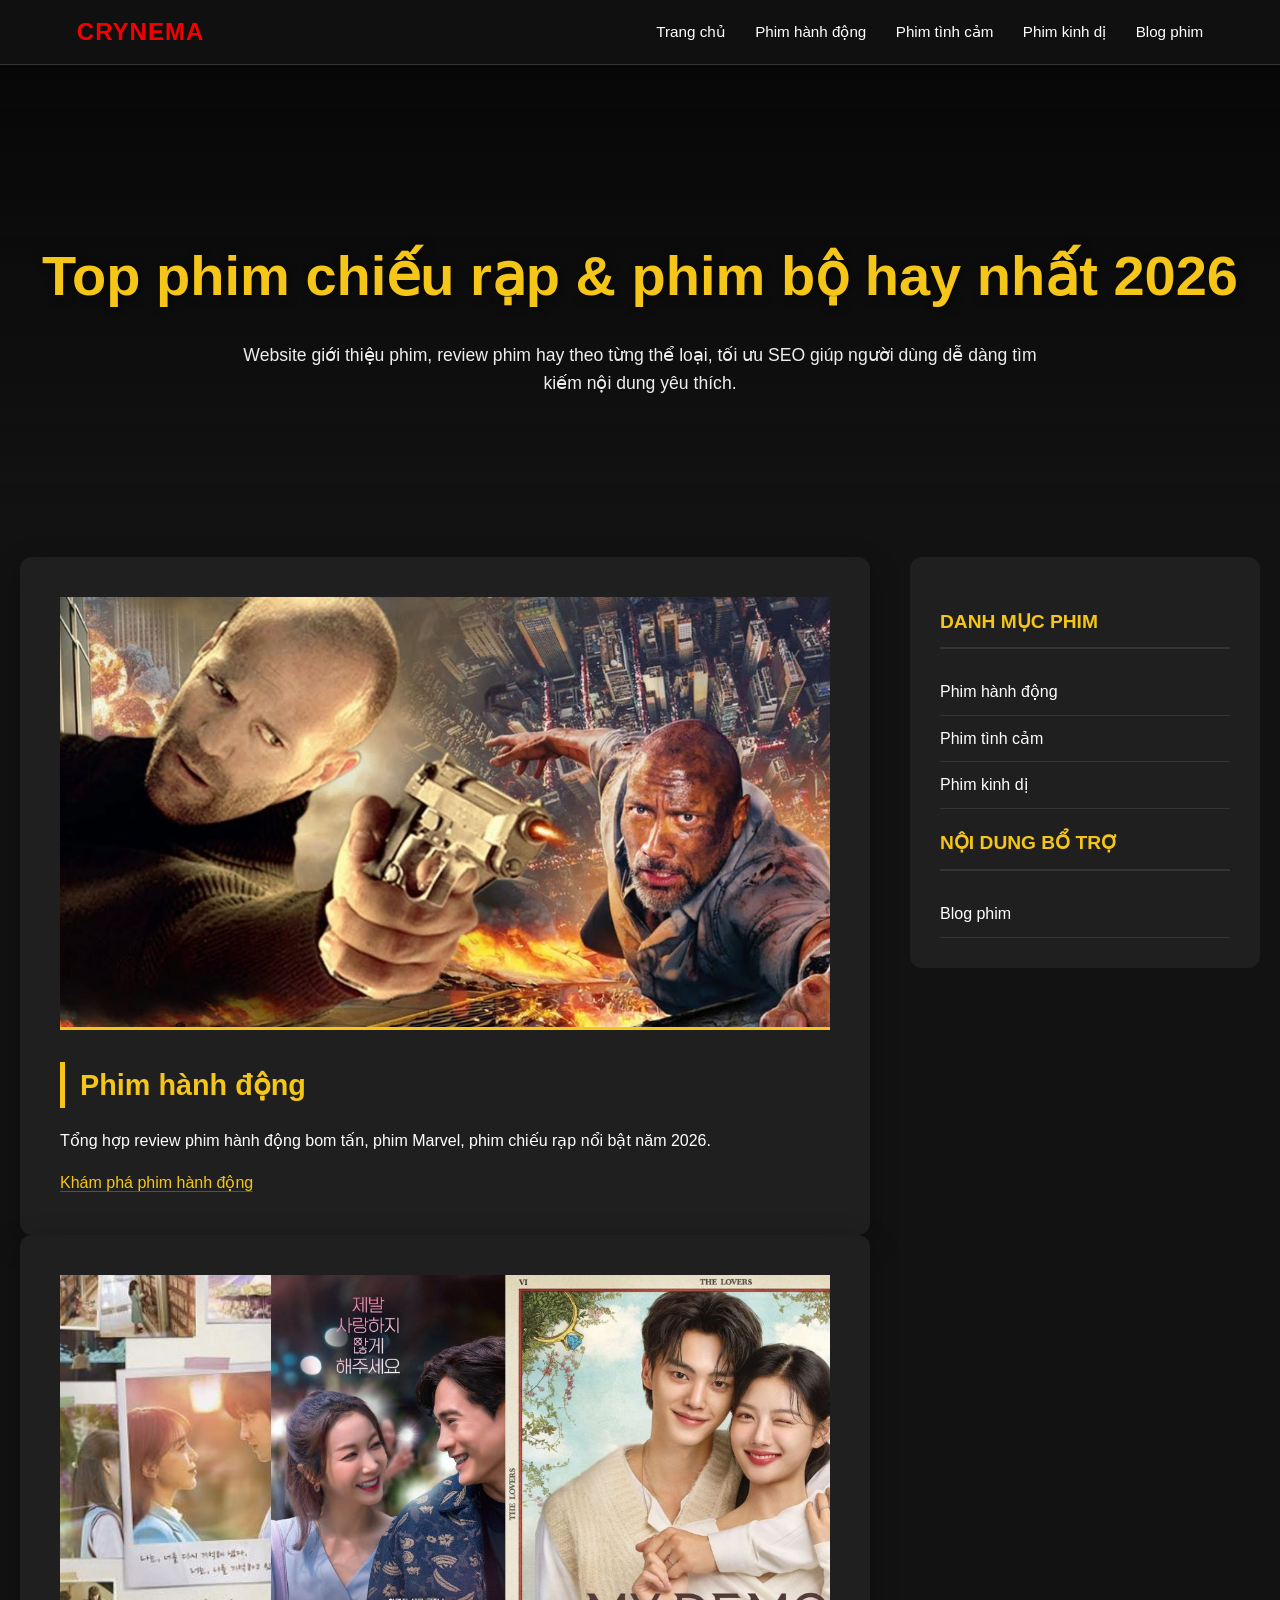
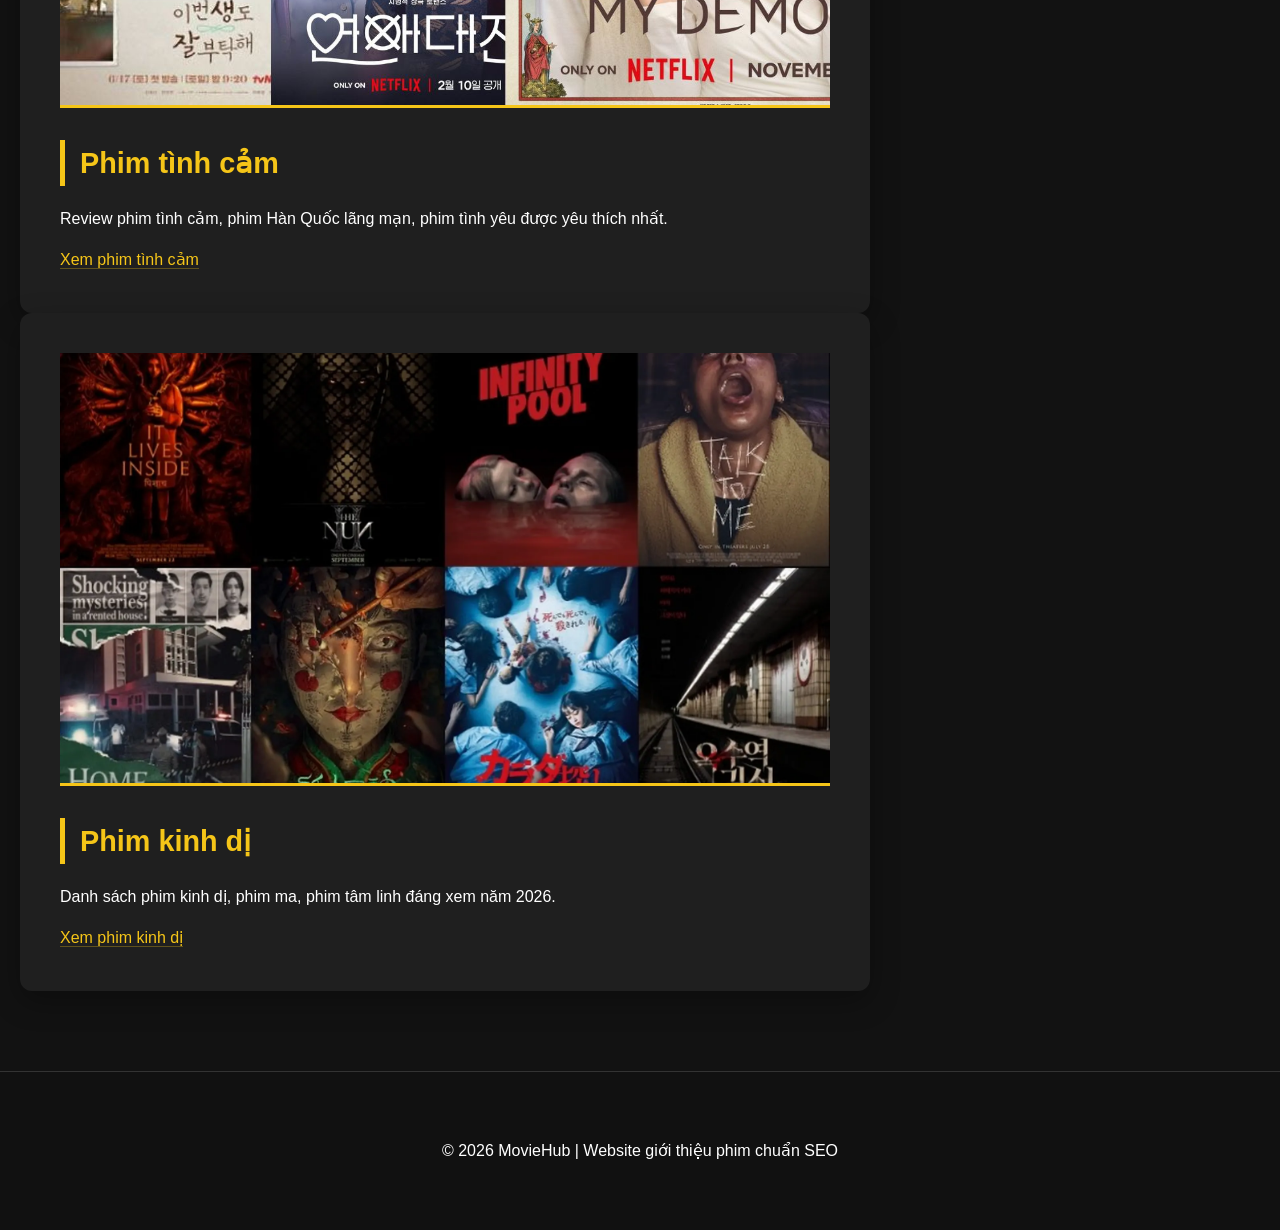
<file: crynema/index.html>
<!DOCTYPE html>
<html lang="vi">
<head>
  <meta charset="UTF-8">
  <title>Website giới thiệu phim hay 2026 | Review phim chuẩn SEO</title>
<meta name="description" content="Website giới thiệu phim hay 2026: phim hành động, tình cảm, kinh dị. Review phim chuẩn SEO, dễ tìm kiếm."><meta name="viewport" content="width=device-width, initial-scale=1.0">
  <link rel="icon" type="image/png" href="img/favicon.jpg">
  <link rel="stylesheet" href="style.css">
  
</head>

<body>

<!-- HEADER -->
<header class="header">
  <a href="index.html" class="logo-wrapper">
    <div class="logo">CRYNEMA</div>
  </a>
  <nav>
    <a href="index.html">Trang chủ</a>
    <a href="phim-hanh-dong/index-phimhanhdong.html">Phim hành động</a>
    <a href="phim-tinh-cam/index-phimtinhcam.html">Phim tình cảm</a>
    <a href="phim-kinh-di/index-phimkinhdi.html">Phim kinh dị</a>
    <a href="blog-phim/index-blogphim.html">Blog phim</a>
  </nav>
</header>
<!-- HERO -->
<section class="hero">
  <h1>Top phim chiếu rạp & phim bộ hay nhất 2026</h1>
  <p>
    Website giới thiệu phim, review phim hay theo từng thể loại,
    tối ưu SEO giúp người dùng dễ dàng tìm kiếm nội dung yêu thích.
  </p>
</section>

<!-- MAIN -->
<main class="container">

  <!-- CONTENT -->
  <section class="content">

    <!-- SILO 1 -->
    <article class="card">
      <div class="card-body">
        <img src="img/phimhanhdong.jpg" alt="Phim hành động 2026">
        <h2>Phim hành động</h2>
        <p>
          Tổng hợp review phim hành động bom tấn, phim Marvel,
          phim chiếu rạp nổi bật năm 2026.
        </p>
        <a class="btn" href="phim-hanh-dong/index-phimhanhdong.html">Khám phá phim hành động</a>
      </div>
    </article>

    <!-- SILO 2 -->
    <article class="card">
      <div class="card-body">
        <img src="img/phimtinhcam.jpg" alt="Phim tình cảm 2026">
        <h2>Phim tình cảm</h2>
        <p>
          Review phim tình cảm, phim Hàn Quốc lãng mạn,
          phim tình yêu được yêu thích nhất.
        </p>
        <a class="btn" href="phim-tinh-cam/index-phimtinhcam.html">Xem phim tình cảm</a>
      </div>
    </article>

    <!-- SILO 3 -->
    <article class="card">
      <div class="card-body">
        <img src="img/phimgkinhdi.webp" alt="Phim kinh dị 2026">
        <h2>Phim kinh dị</h2>
        <p>
          Danh sách phim kinh dị, phim ma, phim tâm linh
          đáng xem năm 2026.
        </p>
        <a class="btn" href="/phim-kinh-di/">Xem phim kinh dị</a>
      </div>
    </article>

  </section>

  <!-- SIDEBAR -->
  <aside class="sidebar">
    <h3>Danh mục phim</h3>
    <a href="phim-hanh-dong/index-phimhanhdong.html">Phim hành động</a>
    <a href="phim-tinh-cam/index-phimtinhcam.html">Phim tình cảm</a>
    <a href="phim-kinh-di/index-phimkinhdi.html">Phim kinh dị</a>
    <h3>Nội dung bổ trợ</h3>
    <a href="blog-phim/index-blogphim.html">Blog phim</a>
  </aside>

</main>

<!-- FOOTER -->
<footer class="footer">
  <p>© 2026 MovieHub | Website giới thiệu phim chuẩn SEO</p>
</footer>

</body>
</html>
</file>
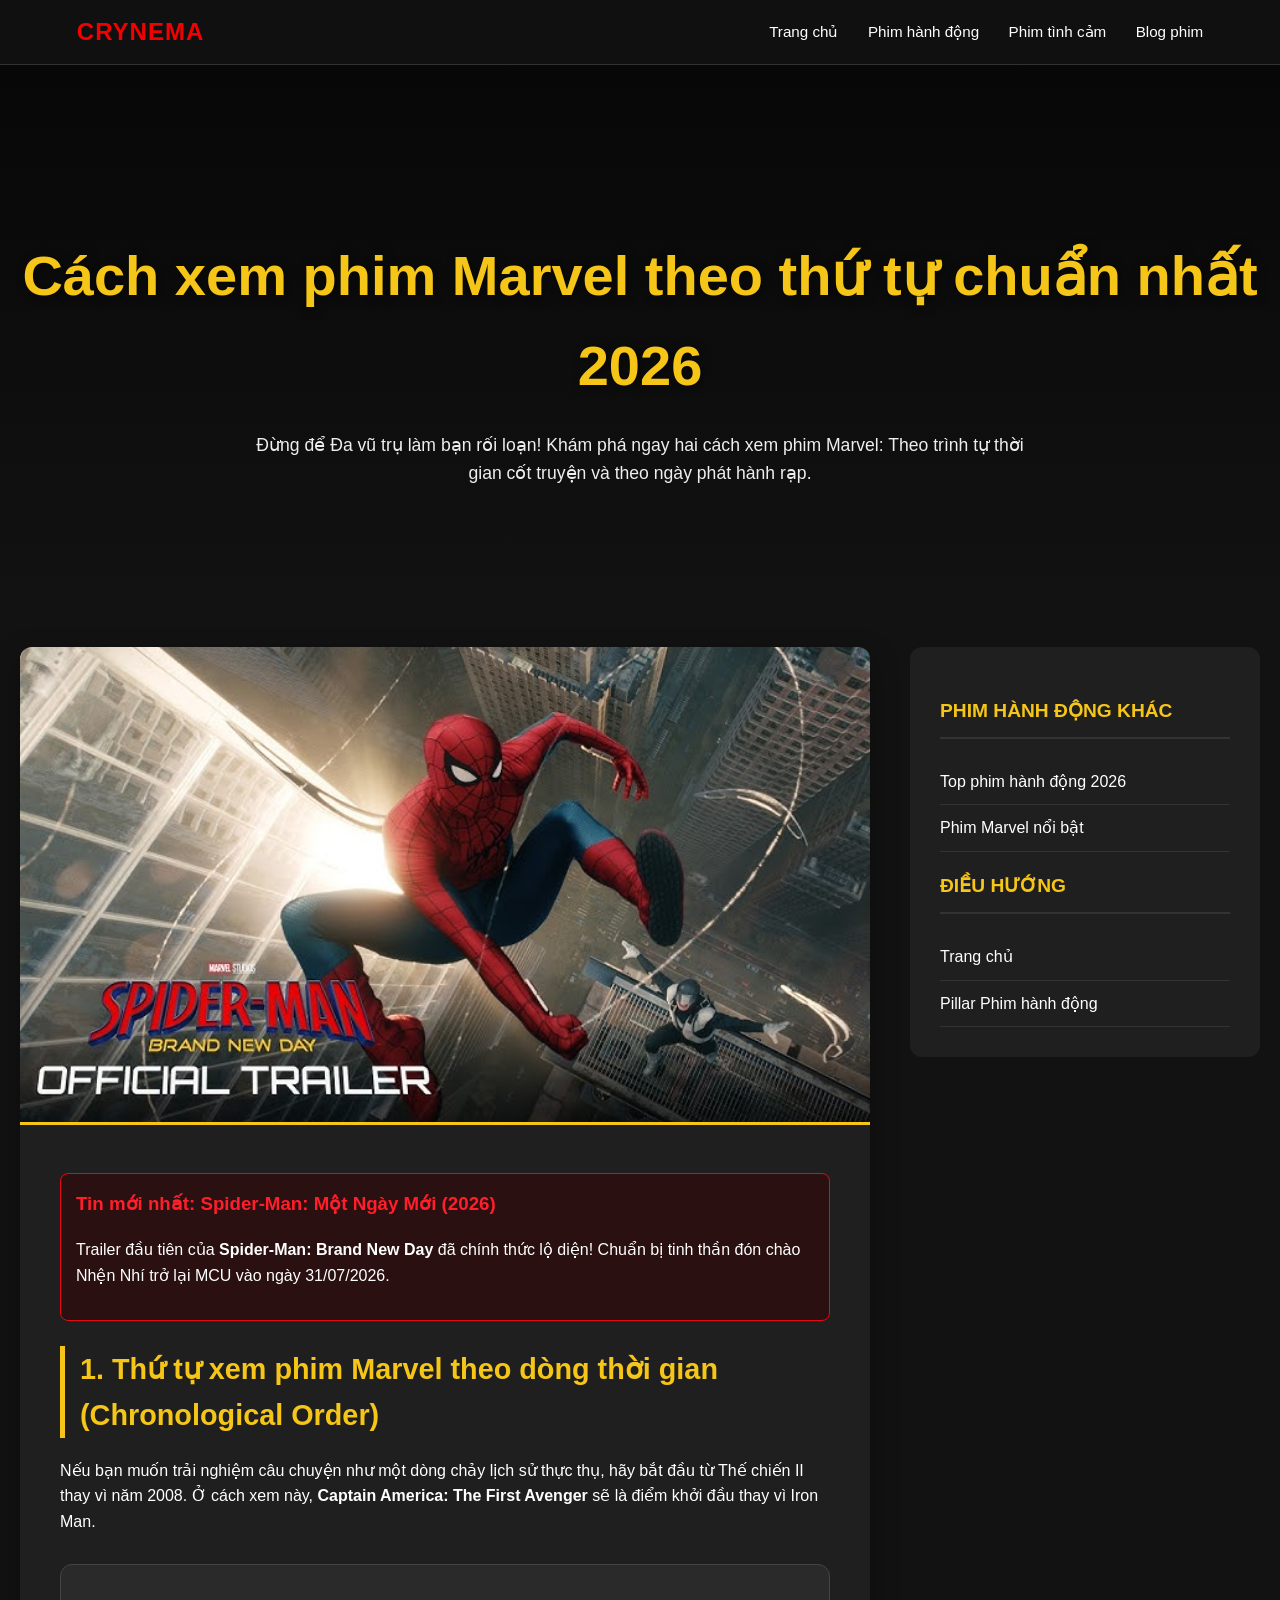
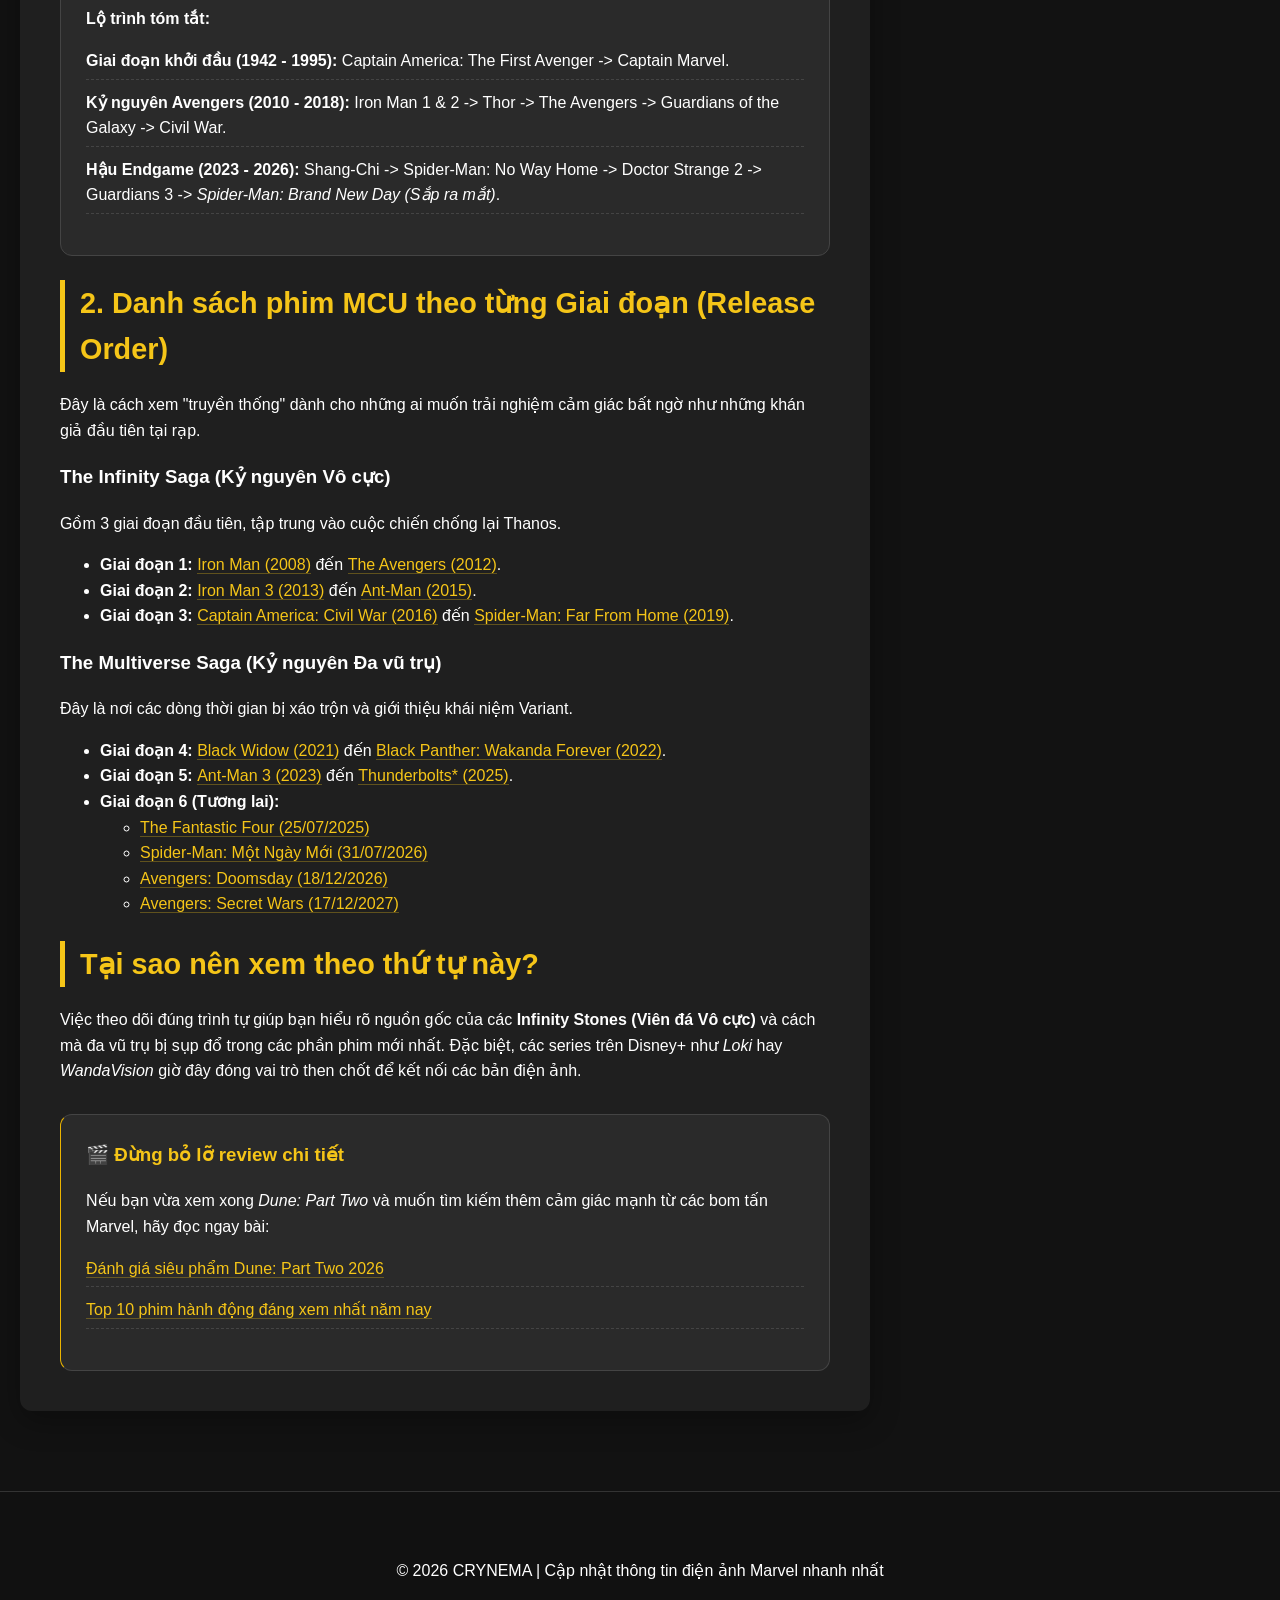
<file: crynema/phim-hanh-dong/Phim-marvel/index.html>
<!DOCTYPE html>
<html lang="vi">
<head>
  <meta charset="UTF-8">
  <title>Thứ tự xem phim Marvel (MCU) chuẩn nhất 2026: Trình tự thời gian & Phát hành</title>
  <meta name="description" content="Hướng dẫn cách xem phim Marvel theo thứ tự thời gian và ngày phát hành mới nhất 2026. Cập nhật lộ trình xem MCU từ Captain America đến Avengers: Doomsday.">
  <meta name="viewport" content="width=device-width, initial-scale=1.0">
  <link rel="icon" type="image/png" href="../../img/favicon.jpg">
  <link rel="stylesheet" href="../../style.css">
</head>

<body>

<header class="header">
  <a href="../../index.html" class="logo">CRYNEMA</a>
  <nav>
    <a href="../../index.html">Trang chủ</a>
    <a href="../index-phimhanhdong.html">Phim hành động</a>
    <a href="../../phim-tinh-cam/index-phimtinhcam.html">Phim tình cảm</a>
    <a href="../../blog-phim/index-blogphim.html">Blog phim</a>
  </nav>
</header>

<section class="hero">
  <h1>Cách xem phim Marvel theo thứ tự chuẩn nhất 2026</h1>
  <p>
    Đừng để Đa vũ trụ làm bạn rối loạn! Khám phá ngay hai cách xem phim Marvel: 
    Theo trình tự thời gian cốt truyện và theo ngày phát hành rạp.
  </p>
</section>

<main class="container">
  
  <section class="content">
    <article class="card">
    <img src="../../img/spider_man.jpg" alt="Thông báo trailer phim Spider-Man: Một Ngày Mới (2026)">
      <div class="card-body">
        
        <div class="alert-box" style="background: #2a1010; border: 1px solid #e50914; padding: 15px; border-radius: 8px; margin-bottom: 25px;">
          <h3 style="color: #ff1e2a; margin-top: 0;">Tin mới nhất: Spider-Man: Một Ngày Mới (2026)</h3>
          <p>Trailer đầu tiên của <strong>Spider-Man: Brand New Day</strong> đã chính thức lộ diện! Chuẩn bị tinh thần đón chào Nhện Nhí trở lại MCU vào ngày 31/07/2026.</p>
        </div>

        <h2>1. Thứ tự xem phim Marvel theo dòng thời gian (Chronological Order)</h2>
        <p>
          Nếu bạn muốn trải nghiệm câu chuyện như một dòng chảy lịch sử thực thụ, hãy bắt đầu từ Thế chiến II thay vì năm 2008. Ở cách xem này, <strong>Captain America: The First Avenger</strong> sẽ là điểm khởi đầu thay vì Iron Man.
        </p>
        
        <div class="movie-info">
          <p><strong>Lộ trình tóm tắt:</strong></p>
          <ul>
            <li><strong>Giai đoạn khởi đầu (1942 - 1995):</strong> Captain America: The First Avenger -> Captain Marvel.</li>
            <li><strong>Kỷ nguyên Avengers (2010 - 2018):</strong> Iron Man 1 & 2 -> Thor -> The Avengers -> Guardians of the Galaxy -> Civil War.</li>
            <li><strong>Hậu Endgame (2023 - 2026):</strong> Shang-Chi -> Spider-Man: No Way Home -> Doctor Strange 2 -> Guardians 3 -> <em>Spider-Man: Brand New Day (Sắp ra mắt)</em>.</li>
          </ul>
        </div>

        <h2>2. Danh sách phim MCU theo từng Giai đoạn (Release Order)</h2>
        <p>Đây là cách xem "truyền thống" dành cho những ai muốn trải nghiệm cảm giác bất ngờ như những khán giả đầu tiên tại rạp.</p>

        <h3>The Infinity Saga (Kỷ nguyên Vô cực)</h3>
        <p>Gồm 3 giai đoạn đầu tiên, tập trung vào cuộc chiến chống lại Thanos.</p>
       <ul>
  <li><strong>Giai đoạn 1:</strong> <a href="https://www.imdb.com/title/tt0371746/" target="_blank">Iron Man (2008)</a> đến <a href="https://www.imdb.com/title/tt0848228/" target="_blank">The Avengers (2012)</a>.</li>
  <li><strong>Giai đoạn 2:</strong> <a href="https://www.imdb.com/title/tt1300854/" target="_blank">Iron Man 3 (2013)</a> đến <a href="https://www.imdb.com/title/tt0478970/" target="_blank">Ant-Man (2015)</a>.</li>
  <li><strong>Giai đoạn 3:</strong> <a href="https://www.imdb.com/title/tt3498820/" target="_blank">Captain America: Civil War (2016)</a> đến <a href="https://www.imdb.com/title/tt6320628/" target="_blank">Spider-Man: Far From Home (2019)</a>.</li>
</ul>

        <h3>The Multiverse Saga (Kỷ nguyên Đa vũ trụ)</h3>
        <p>Đây là nơi các dòng thời gian bị xáo trộn và giới thiệu khái niệm Variant.</p>
        <ul>
  <li><strong>Giai đoạn 4:</strong> <a href="https://www.imdb.com/title/tt3480822/" target="_blank">Black Widow (2021)</a> đến <a href="https://www.imdb.com/title/tt9114286/" target="_blank">Black Panther: Wakanda Forever (2022)</a>.</li>
  <li><strong>Giai đoạn 5:</strong> <a href="https://www.imdb.com/title/tt10954600/" target="_blank">Ant-Man 3 (2023)</a> đến <a href="https://www.imdb.com/title/tt20969586/" target="_blank">Thunderbolts* (2025)</a>.</li>
  <li><strong>Giai đoạn 6 (Tương lai):</strong> 
    <ul>
      <li><a href="https://www.imdb.com/title/tt10676052/" target="_blank">The Fantastic Four (25/07/2025)</a></li>
      <li><a href="https://www.imdb.com/title/tt22084616/" target="_blank">Spider-Man: Một Ngày Mới (31/07/2026)</a></li>
      <li><a href="https://www.marvel.com/movies/avengers-doomsday" target="_blank">Avengers: Doomsday (18/12/2026)</a></li>
      <li><a href="https://www.imdb.com/title/tt21361444/" target="_blank">Avengers: Secret Wars (17/12/2027)</a></li>
    </ul>
  </li>
</ul>

        <h2>Tại sao nên xem theo thứ tự này?</h2>
        <p>
          Việc theo dõi đúng trình tự giúp bạn hiểu rõ nguồn gốc của các <strong>Infinity Stones (Viên đá Vô cực)</strong> và cách mà đa vũ trụ bị sụp đổ trong các phần phim mới nhất. Đặc biệt, các series trên Disney+ như <i>Loki</i> hay <i>WandaVision</i> giờ đây đóng vai trò then chốt để kết nối các bản điện ảnh.
        </p>

        <div class="movie-info" style="border-left-color: #ebb400;">
          <h3>🎬 Đừng bỏ lỡ review chi tiết</h3>
          <p>Nếu bạn vừa xem xong <i>Dune: Part Two</i> và muốn tìm kiếm thêm cảm giác mạnh từ các bom tấn Marvel, hãy đọc ngay bài:</p>
          <ul>
            <li><a href="../dune-part-two/index.html">Đánh giá siêu phẩm Dune: Part Two 2026</a></li>
            <li><a href="../top-10-phim-hanh-dong-2026/index.html">Top 10 phim hành động đáng xem nhất năm nay</a></li>
          </ul>
        </div>

      </div>
    </article>
  </section>

    <aside class="sidebar">
      <h3>Phim hành động khác</h3>
      <a href="../top-10-phim-hanh-dong-2026/index.html">Top phim hành động 2026</a>
      <a href="../Phim-marvel/index.html">Phim Marvel nổi bật</a>

      <h3>Điều hướng</h3>
      <a href="../../index.html">Trang chủ</a>
      <a href="../index-phimhanhdong.html">Pillar Phim hành động</a>
    </aside>

</main>

<footer class="footer">
  <p>© 2026 CRYNEMA | Cập nhật thông tin điện ảnh Marvel nhanh nhất</p>
</footer>

</body>
</html>
</file>
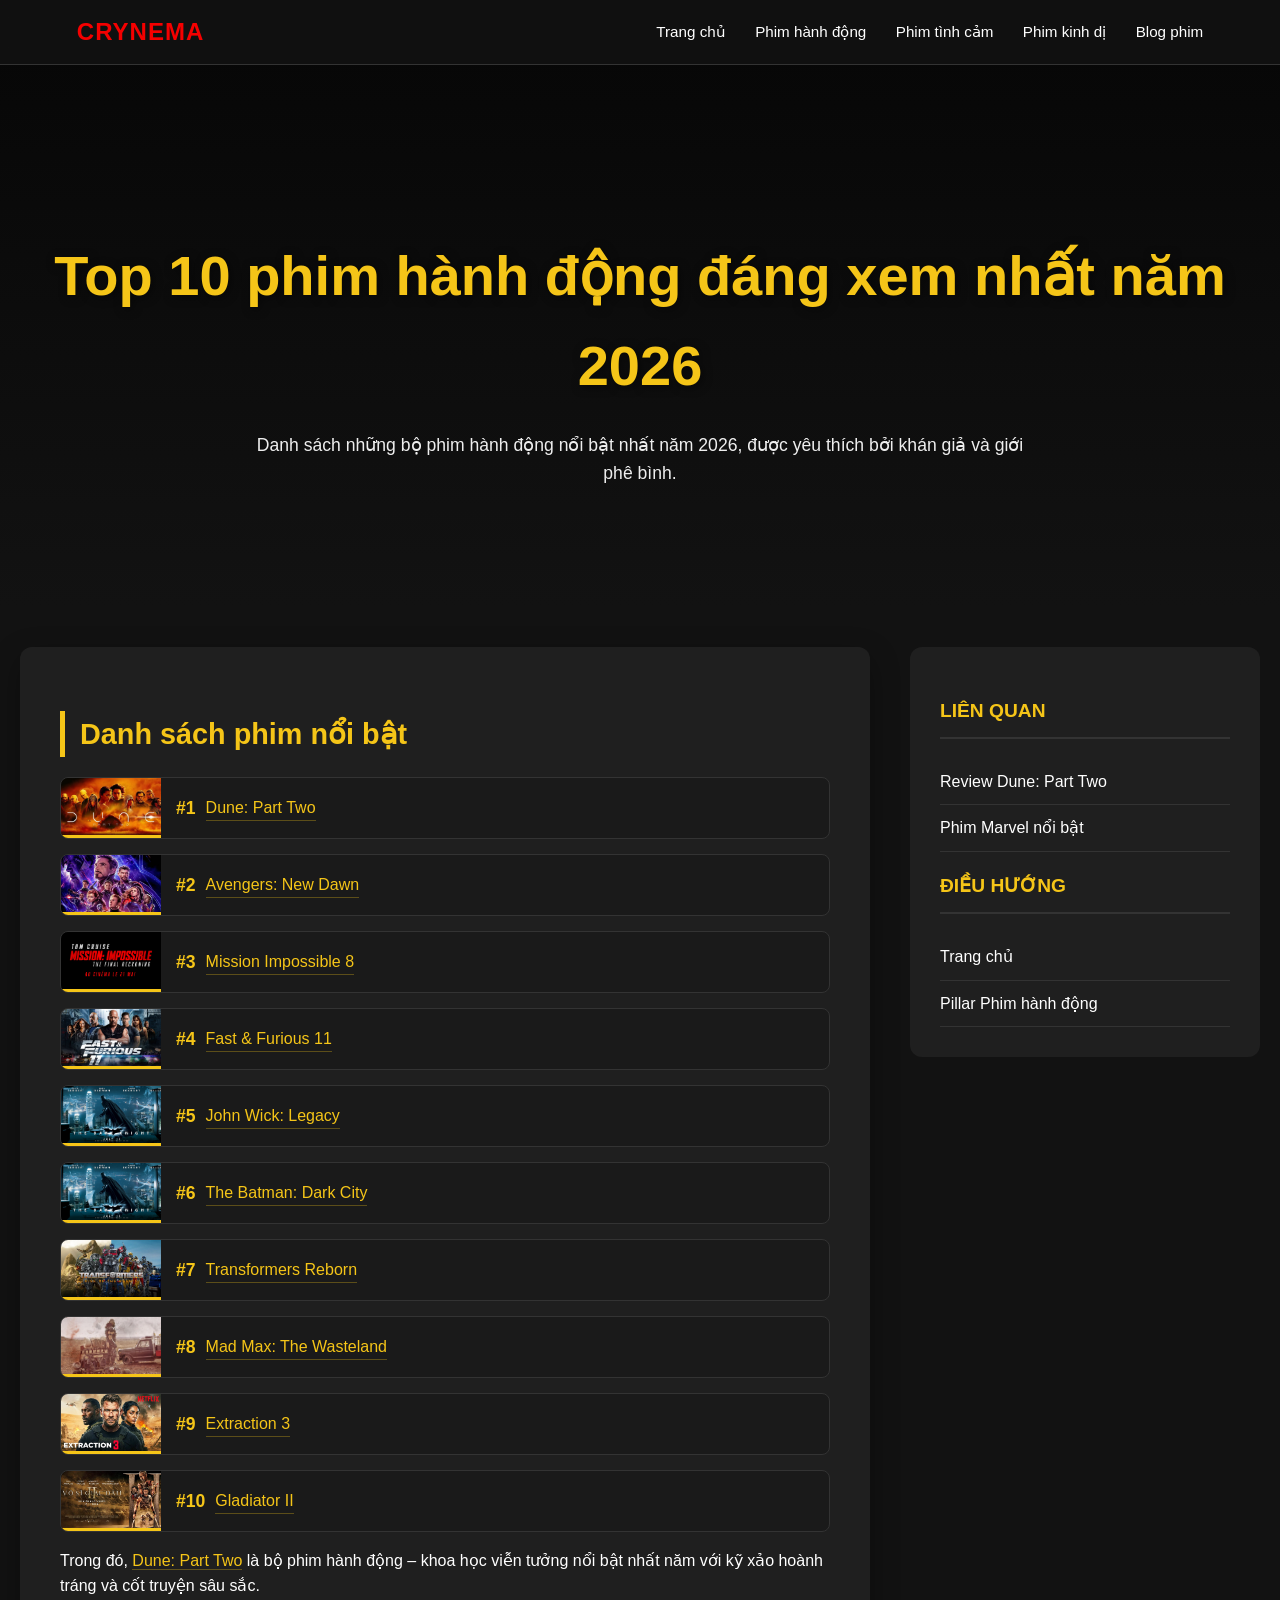
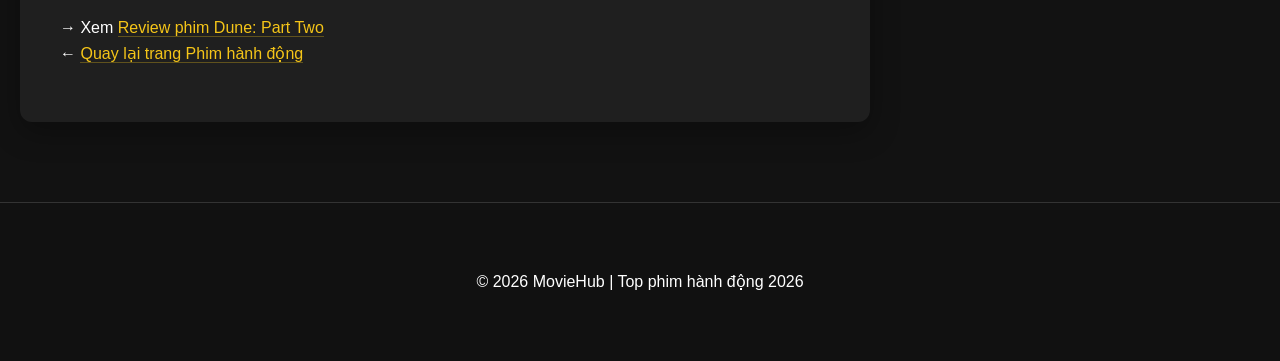
<file: crynema/phim-hanh-dong/top-10-phim-hanh-dong-2026/index.html>
<!DOCTYPE html>
<html lang="vi">

<head>
  <meta charset="UTF-8">
  <title>Top 10 phim hành động đáng xem nhất 2026 | MovieHub</title>
  <meta name="description"
    content="Danh sách top 10 phim hành động đáng xem nhất năm 2026, bao gồm phim chiếu rạp, phim Marvel và bom tấn hành động nổi bật.">
  <meta name="viewport" content="width=device-width, initial-scale=1.0">
  <link rel="icon" type="image/png" href="../../img/favicon.jpg">
  <link rel="stylesheet" href="../../style.css">
</head>

<body>

  <!-- HEADER -->
  <header class="header">
    <a href="../../index.html" class="logo-wrapper">
      <div class="logo">CRYNEMA</div>
    </a>
    <nav>
      <a href="../../index.html">Trang chủ</a>
      <a href="../index-phimhanhdong.html">Phim hành động</a>
      <a href="../../phim-tinh-cam/index-phimtinhcam.html">Phim tình cảm</a>
      <a href="../../phim-kinh-di/index-phimkinhdi.html">Phim kinh dị</a>
      <a href="../../blog-phim/index-blogphim.html">Blog phim</a>
    </nav>
  </header>

  <!-- HERO -->
  <section class="hero">
    <h1>Top 10 phim hành động đáng xem nhất năm 2026</h1>
    <p>
      Danh sách những bộ phim hành động nổi bật nhất năm 2026,
      được yêu thích bởi khán giả và giới phê bình.
    </p>
  </section>

  <!-- MAIN -->
  <main class="container">

    <!-- CONTENT -->
    <section class="content">

      <article class="card">
        <div class="card-body">
          <h2>Danh sách phim nổi bật</h2>
          <div class="movie-grid">
            <div class="movie-item">
              <div class="movie-thumb">
                <img src="../../img/dune.jpg" alt="Phim Dune Part Two">
              </div>
              <div class="movie-content">
                <span class="movie-rank">#1</span>
                <a href="../dune-part-two/index.html" class="movie-title">Dune: Part Two</a>
              </div>
            </div>

            <div class="movie-item">
              <div class="movie-thumb">
                <img src="../../img/avg.jpeg" alt="Phim Avengers New Dawn">
              </div>
              <div class="movie-content">
                <span class="movie-rank">#2</span>
                <a href="https://www.imdb.com/title/tt21357150/" class="movie-title">Avengers: New Dawn</a>
              </div>
            </div>
            <div class="movie-item">
              <div class="movie-thumb">
                <img src="../../img/misson.jpg" alt="Phim Mission Impossible 8">
              </div>
              <div class="movie-content">
                <span class="movie-rank">#3</span>
                <a href="https://www.imdb.com/title/tt9603208/" class="movie-title">Mission Impossible 8</a>
              </div>
            </div>

            <div class="movie-item">
              <div class="movie-thumb">
                <img src="../../img/fast11.jpg" alt="Phim Fast & Furious 11">
              </div>
              <div class="movie-content">
                <span class="movie-rank">#4</span>
                <a href="https://www.imdb.com/title/tt27550022/" class="movie-title">Fast & Furious 11</a>
              </div>
            </div>
            <div class="movie-item">
              <div class="movie-thumb">
                <img src="../../img/batman.jpg" alt="Phim John Wick: Legacy">
              </div>
              <div class="movie-content">
                <span class="movie-rank">#5</span>
                <a href="https://www.imdb.com/title/tt2911666/" class="movie-title">John Wick: Legacy</a>
              </div>
            </div>

            <div class="movie-item">
              <div class="movie-thumb">
                <img src="../../img/batman.jpg" alt="Phim The Batman: Dark City">
              </div>
              <div class="movie-content">
                <span class="movie-rank">#6</span>
                <a href="The Batman: Dark City" class="movie-title">The Batman: Dark City</a>
              </div>
            </div>
            <div class="movie-item">
              <div class="movie-thumb">
                <img src="../../img/transformer.jpg" alt="Phim Transformers Reborn">
              </div>
              <div class="movie-content">
                <span class="movie-rank">#7</span>
                <a href="https://www.royalroad.com/fiction/12880/transformers-reborn" class="movie-title">Transformers Reborn</a>
              </div>
            </div>

            <div class="movie-item">
              <div class="movie-thumb">
                <img src="../../img/madmax.jpeg" alt="Phim Mad Max: The Wasteland">
              </div>
              <div class="movie-content">
                <span class="movie-rank">#8</span>
                <a href="https://www.imdb.com/title/tt4575512/" class="movie-title">Mad Max: The Wasteland</a>
              </div>
            </div>
            <div class="movie-item">
              <div class="movie-thumb">
                <img src="../../img/extraction3.jpg" alt="Phim Extraction 3">
              </div>
              <div class="movie-content">
                <span class="movie-rank">#9</span>
                <a href="https://www.imdb.com/title/tt28103605/" class="movie-title">Extraction 3</a>
              </div>
            </div>

            <div class="movie-item">
              <div class="movie-thumb">
                <img src="../../img/gladiatorII.jpg" alt="Phim Gladiator II">
              </div>
              <div class="movie-content">
                <span class="movie-rank">#10</span>
                <a href="https://www.imdb.com/title/tt9218128/" class="movie-title">Gladiator II</a>
              </div>
            </div>
          </div>

          <p>
            Trong đó, <a href="https://www.imdb.com/title/tt15239678/" class="movie-title">Dune: Part Two</a> là bộ phim hành động –
            khoa học viễn tưởng nổi bật nhất năm với kỹ xảo hoành tráng
            và cốt truyện sâu sắc.
          </p>

          <!-- INTERNAL LINK QUAN TRỌNG -->
          <p>
            → Xem <a href="../dune-part-two/index.html">Review phim Dune: Part Two</a><br>
            ← <a href="../index-phimhanhdong.html">Quay lại trang Phim hành động</a>
          </p>
        </div>
      </article>

    </section>

    <!-- SIDEBAR -->
    <aside class="sidebar">
      <h3>Liên quan</h3>
      <a href="../dune-part-two/index.html">Review Dune: Part Two</a>
      <a href="../Phim-marvel/index.html">Phim Marvel nổi bật</a>

      <h3>Điều hướng</h3>
      <a href="../../index.html">Trang chủ</a>
      <a href="../index-phimhanhdong.html">Pillar Phim hành động</a>
    </aside>

  </main>

  <!-- FOOTER -->
  <footer class="footer">
    <p>© 2026 MovieHub | Top phim hành động 2026</p>
  </footer>

</body>

</html>
</file>
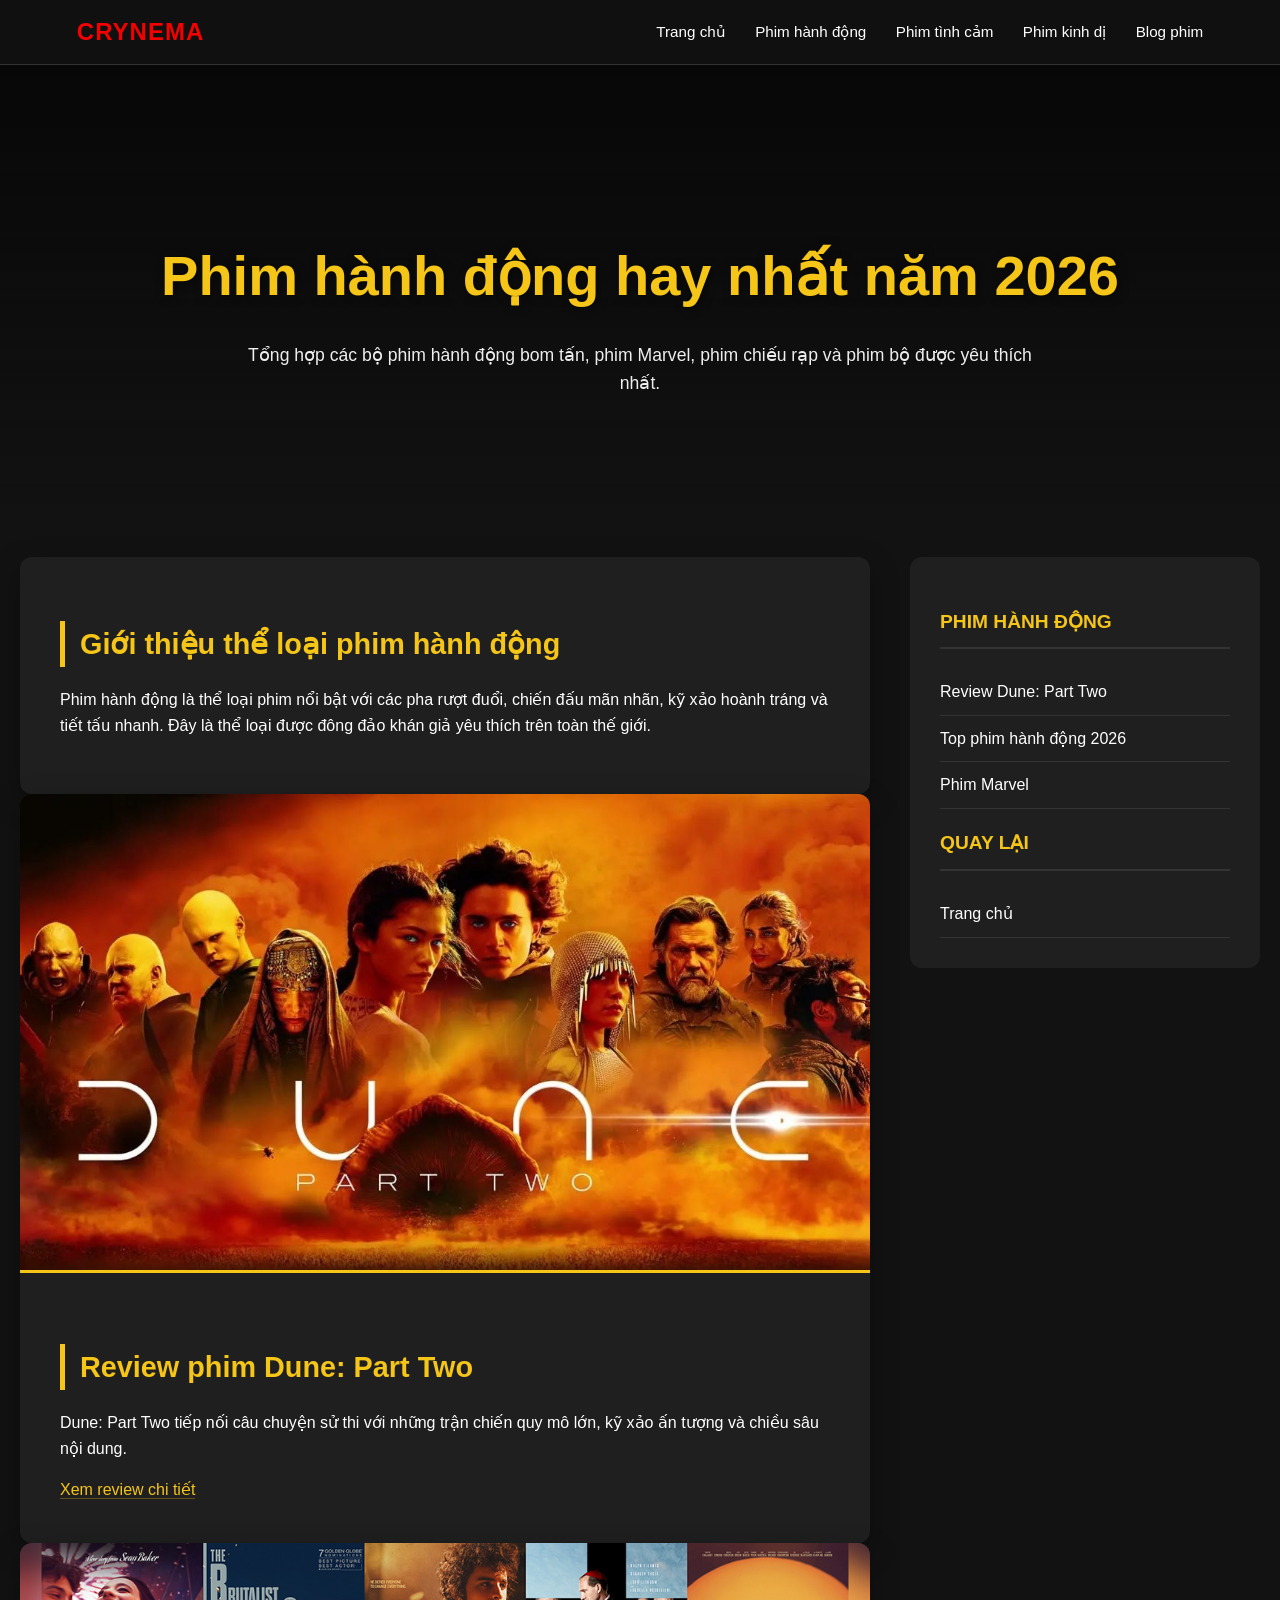
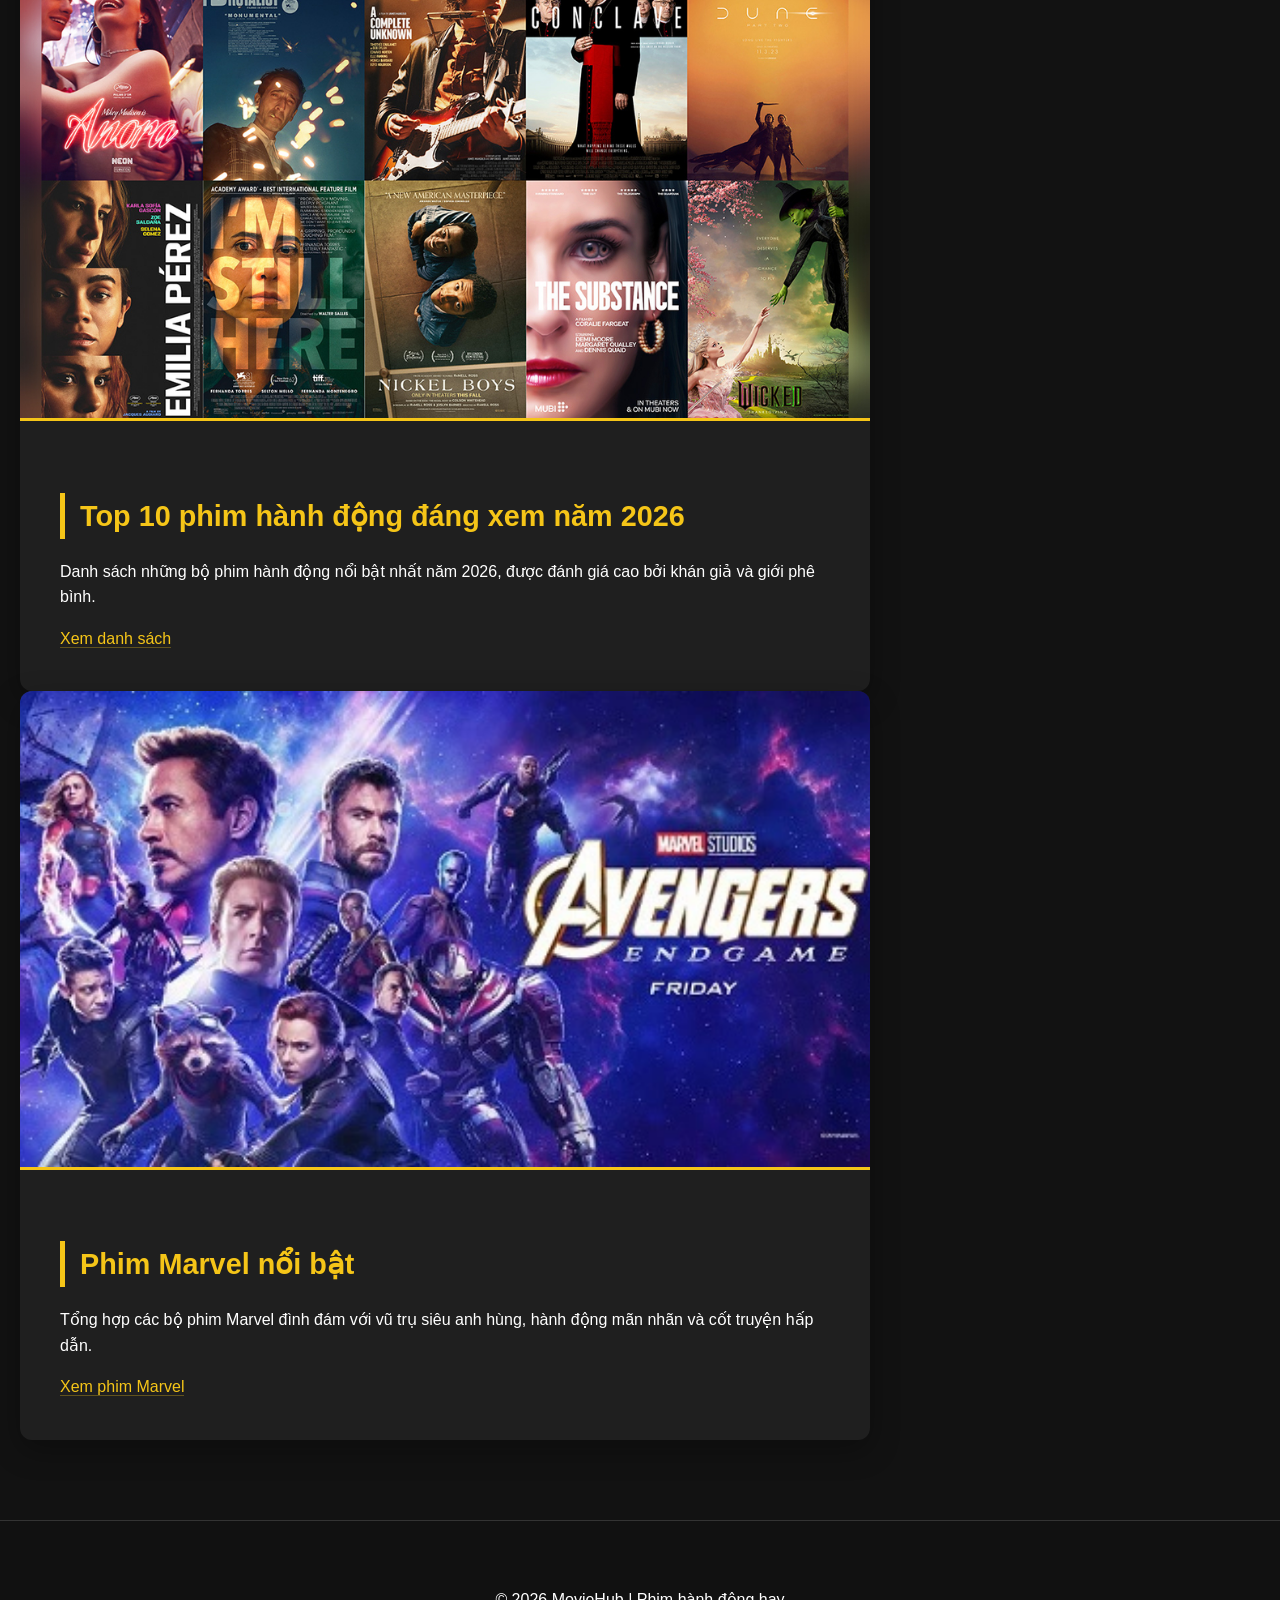
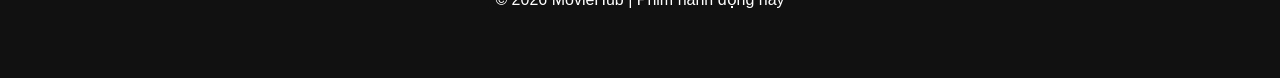
<file: crynema/phim-hanh-dong/index-phimhanhdong.html>
<!DOCTYPE html>
<html lang="vi">
<head>
  <meta charset="UTF-8">
  <title>Phim hành động hay nhất 2026 | MovieHub</title>
  <meta name="description" content="Tổng hợp phim hành động hay nhất 2026: phim chiếu rạp, phim Marvel, review và top phim đáng xem.">
  <meta name="viewport" content="width=device-width, initial-scale=1.0">
  <link rel="icon" type="image/png" href="../img/favicon.jpg">
  <link rel="stylesheet" href="../style.css">
</head>

<body>

<!-- HEADER -->
<header class="header">
  <a href="../../index.html" class="logo-wrapper">
    <div class="logo">CRYNEMA</div>
  </a>
  <nav>
    <a href="../index.html">Trang chủ</a>
    <a href="index-phimhanhdong.html">Phim hành động</a>
    <a href="/phim-tinh-cam/">Phim tình cảm</a>
    <a href="/phim-kinh-di/">Phim kinh dị</a>
    <a href="/blog-phim/">Blog phim</a>
  </nav>
</header>

<!-- HERO -->
<section class="hero">
  <h1>Phim hành động hay nhất năm 2026</h1>
  <p>
    Tổng hợp các bộ phim hành động bom tấn, phim Marvel,
    phim chiếu rạp và phim bộ được yêu thích nhất.
  </p>
</section>

<!-- MAIN -->
<main class="container">

  <!-- CONTENT -->
  <section class="content">

    <!-- INTRO -->
    <article class="card">
      <div class="card-body">
        <h2>Giới thiệu thể loại phim hành động</h2>
        <p>
          Phim hành động là thể loại phim nổi bật với các pha rượt đuổi,
          chiến đấu mãn nhãn, kỹ xảo hoành tráng và tiết tấu nhanh.
          Đây là thể loại được đông đảo khán giả yêu thích trên toàn thế giới.
        </p>
      </div>
    </article>

    <!-- CLUSTER 1 -->
    <article class="card">
      <img src="../img/dune.jpg" alt="Review phim Dune Part Two">
      <div class="card-body">
        <h2>Review phim Dune: Part Two</h2>
        <p>
          Dune: Part Two tiếp nối câu chuyện sử thi với những trận chiến
          quy mô lớn, kỹ xảo ấn tượng và chiều sâu nội dung.
        </p>
        <a class="btn" href="dune-part-two/index.html">Xem review chi tiết</a>
      </div>
    </article>

    <!-- CLUSTER 2 -->
    <article class="card">
      <img src="../img/top10 06.32.15.jpg" alt="Top phim hành động 2026">
      <div class="card-body">
        <h2>Top 10 phim hành động đáng xem năm 2026</h2>
        <p>
          Danh sách những bộ phim hành động nổi bật nhất năm 2026,
          được đánh giá cao bởi khán giả và giới phê bình.
        </p>
        <a class="btn" href="/phim-hanh-dong/top-10-phim-hanh-dong-2026/">Xem danh sách</a>
      </div>
    </article>

    <!-- CLUSTER 3 -->
    <article class="card">
      <img src="../img/phimhanhdong-marvel.webp" alt="Phim Marvel nổi bật trong 2026">
      <div class="card-body">
        <h2>Phim Marvel nổi bật</h2>
        <p>
          Tổng hợp các bộ phim Marvel đình đám với vũ trụ siêu anh hùng,
          hành động mãn nhãn và cốt truyện hấp dẫn.
        </p>
        <a class="btn" href="/phim-hanh-dong/phim-marvel/">Xem phim Marvel</a>
      </div>
    </article>

  </section>

  <!-- SIDEBAR -->
  <aside class="sidebar">
    <h3>Phim hành động</h3>
    <a href="dune-part-two/index.html">Review Dune: Part Two</a>
    <a href="top-10-phim-hanh-dong-2026/index.html">Top phim hành động 2026</a>
    <a href="Phim-marvel/index.html">Phim Marvel</a>

    <h3>Quay lại</h3>
    <a href="/">Trang chủ</a>
  </aside>

</main>

<!-- FOOTER -->
<footer class="footer">
  <p>© 2026 MovieHub | Phim hành động hay</p>
</footer>

</body>
</html>
</file>
<file: crynema/style.css>
:root {
  --primary-color: #f5c518; /* Màu vàng thương hiệu */
  --bg-dark: #121212;      /* Màu nền chính */
  --bg-card: #1f1f1f;      /* Màu nền card */
  --text-main: #ffffff;
  --text-muted: #b3b3b3;
  --font-family: 'Inter', -apple-system, BlinkMacSystemFont, sans-serif;
}

* {
  box-sizing: border-box;
}

body {
  margin: 0;
  font-family: var(--font-family);
  background: var(--bg-dark);
  color: var(--text-main);
  line-height: 1.6;
}

/* HEADER - Làm mờ nền (Glassmorphism) */
.header {
  position: sticky;
  top: 0;
  z-index: 100;
  display: flex;
  align-items: center;
  justify-content: space-between;
  padding: 15px 6%;
  background: rgba(17, 17, 17, 0.95);
  backdrop-filter: blur(10px);
  border-bottom: 1px solid #333;
}

.logo {
  text-decoration: none; /* Xóa gạch chân tím/xanh */
  color: #f50000;        /* Giữ màu đỏ thương hiệu */
  font-size: 24px;
  font-weight: 900;
  letter-spacing: 1px;
  
  /* Sửa lỗi lệch khoảng cách */
  display: inline-block; 
  line-height: 1;        /* Đảm bảo chiều cao dòng không làm lệch header */
  padding: 5px 0;       /* Chỉnh khoảng cách trên dưới nếu cần */
}

/* Thêm hiệu ứng khi di chuột vào cho chuyên nghiệp */
.logo:hover {
  color: #ff1e2a;        /* Sáng lên một chút khi hover */
  text-decoration: none; /* Đảm bảo không bị hiện lại gạch chân */
}

.header nav a {
  color: white;
  margin-left: 25px;
  text-decoration: none;
  font-weight: 500;
  font-size: 0.95rem;
  transition: color 0.3s;
}

.header nav a:hover {
  color: var(--primary-color);
}

/* HERO SECTION - Làm cao và thoáng hơn */
.hero {
  background: linear-gradient(rgba(0,0,0,0.6), var(--bg-dark)),
              url('https://images.unsplash.com/photo-1536440136628-849c177e76a1?q=80&w=1925&auto=format&fit=crop') center/cover;
  padding: 120px 20px;
  text-align: center;
}

.hero h1 {
  font-size: clamp(2rem, 5vw, 3.5rem);
  margin-bottom: 20px;
  color: var(--primary-color);
  text-shadow: 2px 2px 10px rgba(0,0,0,0.5);
}

.hero p {
  max-width: 800px;
  margin: 0 auto;
  font-size: 1.1rem;
  color: #eee;
}

/* CONTAINER & LAYOUT */
.container {
  display: grid;
  grid-template-columns: 1fr 350px; /* Sidebar rộng hơn chút */
  gap: 40px;
  max-width: 1300px;
  margin: 40px auto;
  padding: 0 20px;
}

/* ARTICLE CARD */
.card {
  background: var(--bg-card);
  border-radius: 12px;
  overflow: hidden;
  box-shadow: 0 10px 30px rgba(0,0,0,0.3);
}

.card img {
  width: 100%;
  aspect-ratio: 16 / 9;
  object-fit: cover;
  border-bottom: 3px solid var(--primary-color);
}

.card-body {
  padding: 40px;
}

.card-body h2 {
  color: var(--primary-color);
  font-size: 1.8rem;
  margin-bottom: 20px;
  border-left: 5px solid var(--primary-color);
  padding-left: 15px;
}

/* TRAILER BOX */
.trailer-box {
  background: #000;
  border-radius: 12px;
  overflow: hidden;
  margin: 30px 0;
}

.trailer-box video {
  width: 100%;
  display: block;
}

/* MOVIE INFO BOX */
.movie-info {
  background: #2a2a2a;
  padding: 25px;
  border-radius: 12px;
  margin-top: 30px;
  border: 1px solid #444;
}

.movie-info h3 {
  color: var(--primary-color);
  margin-top: 0;
}

.movie-info ul {
  list-style: none;
  padding: 0;
}

.movie-info li {
  margin-bottom: 10px;
  border-bottom: 1px dashed #444;
  padding-bottom: 5px;
}

.movie-info b {
  color: var(--primary-color);
  margin-right: 10px;
}

/* SIDEBAR */
.sidebar {
  background: var(--bg-card);
  padding: 30px;
  border-radius: 12px;
  height: fit-content;
  position: sticky;
  top: 100px;
}

.sidebar h3 {
  color: var(--primary-color);
  font-size: 1.2rem;
  text-transform: uppercase;
  border-bottom: 2px solid #333;
  padding-bottom: 10px;
  margin-bottom: 20px;
}

.sidebar a {
  display: block;
  color: #fff;
  text-decoration: none;
  padding: 10px 0;
  border-bottom: 1px solid #333;
  transition: 0.3s;
}

.sidebar a:hover {
  padding-left: 10px;
  color: var(--primary-color);
}

/* FOOTER */
.footer {
  background: #111;
  padding: 50px 20px;
  margin-top: 80px;
  border-top: 1px solid #333;
  text-align: center;
}

/* MOBILE RESPONSIVE */
@media (max-width: 992px) {
  .container {
    grid-template-columns: 1fr;
  }
  .sidebar {
    position: static;
  }
}
/* Chỉ đổi màu link bên trong phần nội dung bài viết */
.card-body a {
  color: #f5c518;          /* Màu vàng đặc trưng của bạn */
  text-decoration: none;   /* Bỏ gạch chân cho thoáng */
  font-weight: 500;        /* Cho chữ đậm lên một chút để dễ đọc */
  border-bottom: 1px solid rgba(245, 197, 24, 0.3); /* Gạch chân mờ nghệ thuật */
  transition: 0.3s;        /* Hiệu ứng mượt mà */
}

/* Hiệu ứng khi di chuột vào (Hover) */
.card-body a:hover {
  color: #ffffff;          /* Chuyển sang trắng khi hover */
  border-bottom: 1px solid #ffffff; /* Gạch chân sáng lên */
  background-color: rgba(245, 197, 24, 0.1); /* Nền hơi vàng nhẹ */
}
/* list grid ảnh
/* Container tổng của danh sách phim */
.movie-grid {
  display: flex;
  flex-direction: column;
  gap: 15px; /* Khoảng cách giữa các phim */
  margin-top: 20px;
}

/* Từng dòng phim */
.movie-item {
  display: flex;
  align-items: center;
  background: #1a1a1a; /* Nền tối hơn card một chút */
  border-radius: 8px;
  overflow: hidden;
  transition: 0.3s;
  border: 1px solid #333;
}

.movie-item:hover {
  transform: translateX(10px); /* Hiệu ứng trượt nhẹ khi di chuột */
  border-color: #f5c518;
}

/* Khung chứa ảnh nhỏ */
.movie-thumb {
  width: 100px; /* Độ rộng ảnh thumbnail */
  height: 60px;
  flex-shrink: 0;
}

.movie-thumb img {
  width: 100%;
  height: 100%;
  object-fit: cover; /* Giữ ảnh không bị méo */
}

/* Nội dung bên phải ảnh */
.movie-content {
  padding: 0 15px;
  display: flex;
  align-items: center;
  gap: 10px;
}

.movie-rank {
  color: #f5c518;
  font-weight: bold;
  font-size: 1.1em;
}

.movie-title {
  color: #ffffff;
  text-decoration: none;
  font-weight: 500;
  transition: 0.2s;
}

.movie-item:hover .movie-title {
  color: #f5c518;
}

/* Link quay lại */
.navigation-links {
  margin-top: 30px;
  padding-top: 15px;
  border-top: 1px solid #333;
}

/* Tối ưu bổ sung cho di động */
@media (max-width: 768px) {
  /* 1. Header: Cho phép menu quấn dòng nếu quá dài */
  .header {
    padding: 10px 4%;
    flex-direction: column; /* Logo ở trên, nav ở dưới */
    gap: 15px;
  }

  .header nav {
    display: flex;
    flex-wrap: wrap; /* Tránh tràn màn hình ngang */
    justify-content: center;
    gap: 10px;
  }

  .header nav a {
    margin-left: 0; /* Bỏ margin cũ */
    font-size: 0.85rem;
    padding: 5px 10px;
    background: rgba(255, 255, 255, 0.05);
    border-radius: 4px;
  }

  /* 2. Card Body: Giảm padding để có thêm không gian chứa nội dung */
  .card-body {
    padding: 20px;
  }

  /* 3. Movie Grid: Ảnh nhỏ hơn một chút trên mobile */
  .movie-thumb {
    width: 80px;
    height: 50px;
  }

  .movie-content {
    padding: 0 10px;
    font-size: 0.9rem;
  }

  /* 4. Hero Section: Giảm khoảng cách để đỡ phải cuộn nhiều */
  .hero {
    padding: 60px 20px;
  }
}

/* Tối ưu cho màn hình cực nhỏ (dưới 480px) */
@media (max-width: 480px) {
  .movie-item {
    flex-direction: column; /* Chuyển ảnh lên trên tiêu đề */
    align-items: flex-start;
  }
  
  .movie-thumb {
    width: 100%;
    height: 150px; /* Ảnh to ra theo chiều ngang */
  }
  
  .movie-content {
    padding: 10px;
  }
}
</file>
